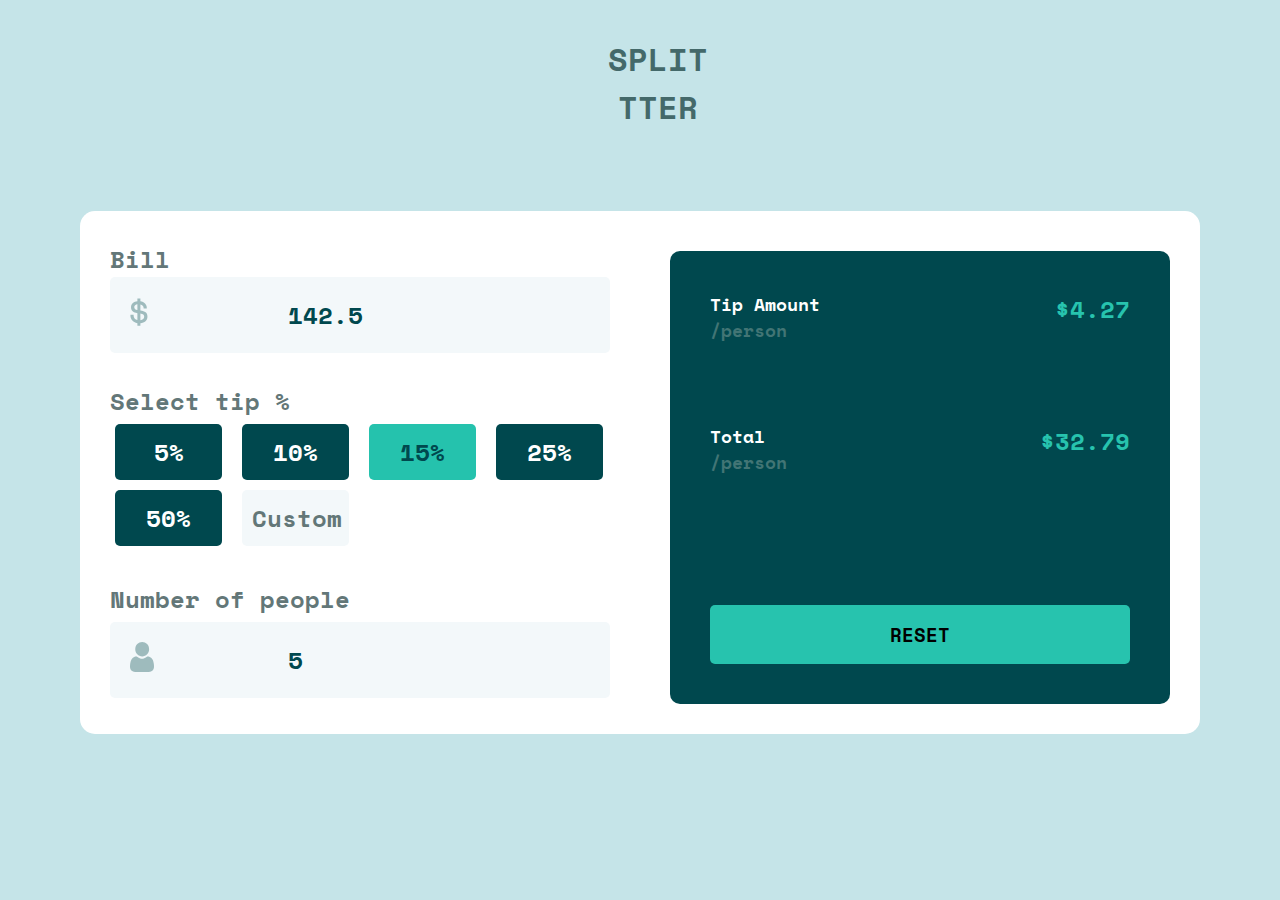
<file: index.html>
<!DOCTYPE html>
<html lang="en">
  <head>
    <meta charset="UTF-8" />
    <meta name="viewport" content="width=device-width, initial-scale=1.0" />
    <link rel="icon" href="images/favicon-32x32.png" />
    <link rel="preconnect" href="https://fonts.googleapis.com" />
    <link rel="preconnect" href="https://fonts.gstatic.com" crossorigin />
    <link
      href="https://fonts.googleapis.com/css2?family=Space+Mono:wght@700&display=swap"
      rel="stylesheet"
    />
    <link
      rel="stylesheet"
      href="https://fonts.googleapis.com/css2?family=Material+Symbols+Outlined:opsz,wght,FILL,GRAD@24,400,0,0"
    />
    <link rel="stylesheet" href="styles.css" />
    <script src="scrip.js"></script>

    <title>Tip calculator app</title>
  </head>
  <body>
    <div class="main-container">
      <header>SPLIT<br />TTER</header>
      <div class="sub-container">
        <div class="bill-container">
          <div class="bill">
            <h2>Bill</h2>
          <fieldset class="dollar-unit">
           <img src="images/icon-dollar.svg" alt="dollar-sign" />
              <input value="142.5"></input>
            </fieldset>
          </div>
          <div class="select">
            <h2>Select tip %</h2>
            <button class="btn_5" type="button" data-percent="5" onclick="percentage += 0.05;
            console.log(`the percentage: ${percentage}`)">5%</button>
            <button class="btn_10" type="button" data-percent="10">10%</button>
            <button class="btn_15" type="button" data-percent="15">15%</button>
            <button class="btn_25" type="button" data-percent="25">25%</button>
            <button class="btn_50" type="button" data-percent="50">50%</button>
            <button class="custom" type="button" data-percent="custom" onclick="percentage = 0;
            console.log(`custom reset`);
            console.log(`custom: ${percentage}`)">Custom</button>
          </div>
          <div class="people">
            <h2>Number of people</h2>
            <fieldset class="dollar-unit">
              <img src="images/icon-person.svg" alt="person-icon" />
              <input value="5"></input>
            </fieldset>
          </div>
        </div>
        <div class="tip-container">
          <div class="tip-amount">
            <h2>Tip Amount <br /><span>/person</span></h2>
            <p>$4.27</p>
          </div>
          <div class="total">
            <h2>Total <br /><span>/person</span></h2>
            <p>$32.79</p>
          </div>
          <div class="reset_btn">
            <button type="button">RESET</button>
          </div>
        </div>
      </div>
    </div>
  </body>
</html>
</file>
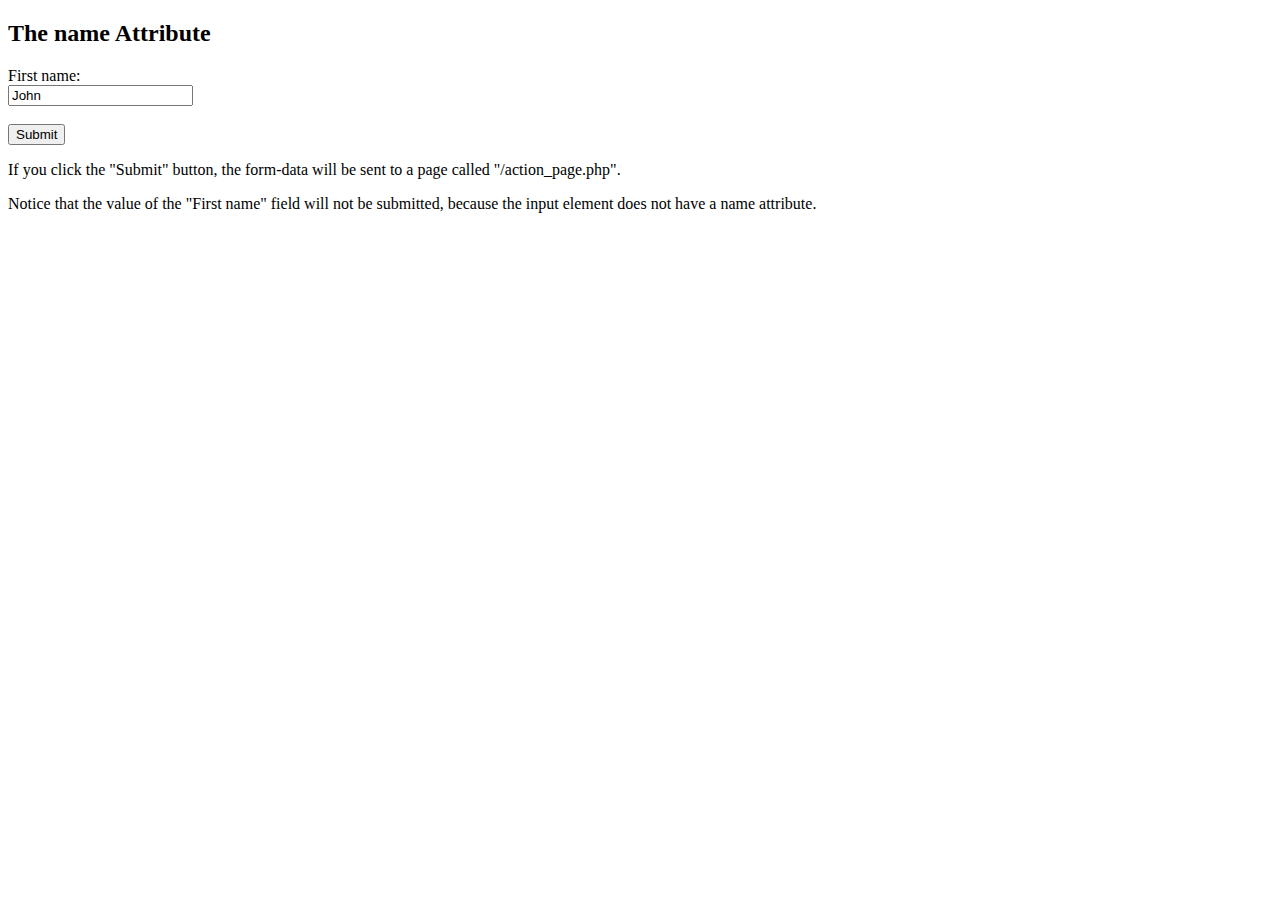
<file: simple-web-app/index.html>
<!DOCTYPE html>
<html lang="en">
  <head>
    <meta charset="UTF-8" />
    <meta name="viewport" content="width=device-width, initial-scale=1.0" />
    <title>Simple Form</title>
  </head>
  <body>
    <h2>The name Attribute</h2>

    <form action="/action_page.php">
      <label for="fname">First name:</label><br />
      <input type="text" id="fname" value="John" /><br /><br />
      <input type="submit" value="Submit" />
    </form>

    <p>
      If you click the "Submit" button, the form-data will be sent to a page
      called "/action_page.php".
    </p>

    <p>
      Notice that the value of the "First name" field will not be submitted,
      because the input element does not have a name attribute.
    </p>
  </body>
</html>
</file>
<file: styles.css>
/* font-family: "Space Mono", monospace; */
* {
  margin: 0;
  padding: 0;
  box-sizing: border-box;
  font-family: 'Space Mono', monospace;
}

body {
  background-color: #c5e4e8;
}

.main-container header {
  text-align: center;
  padding: 35px 0 0 35px;
  color: #44696a;
  font-weight: 700;
  font-size: xx-large;
}

.sub-container {
  background-color: white;
  border-radius: 15px;
}

.bill {
  padding: 30px;
}
.bill h2 {
  color: #637778;
}
.dollar-unit {
  display: flex;
  justify-content: space-between;
  border: none;
  background-color: #f3f8fa;
  padding: 20px;
  border-radius: 5px;
}

.dollar-unit img {
  height: 30px;
}

.dollar-unit input {
  color: #00484e;
  font-weight: 700;
  font-size: x-large;
  background-color: transparent;
  border: none;
}

.select {
  padding: 0 30px 0 30px;
}

.select h2 {
  color: #637778;
}

.select button {
  margin: 5px;
  border: none;
  padding: 20px;
  width: 140px;
  background-color: #00484e;
  color: white;
  border-radius: 5px;
  font-weight: 700;
  font-size: x-large;
}

.select .btn_15 {
  background-color: #25c2ad;
  color: #00484e;
}

.select .custom {
  background-color: #f3f8fa;
  color: #637778;
}

.people {
  padding: 30px;
}
.people h2 {
  color: #637778;
  margin-bottom: 5px;
}

.tip-container {
  background-color: #00484e;
  margin: 20px 30px 30px 30px;
  border-radius: 10px;
}

.tip-amount,
.total {
  padding: 20px;
  display: flex;
  justify-content: space-between;
}

.tip-amount h2,
.total h2 {
  color: white;
  font-size: large;
}

.tip-amount span,
.total span {
  color: #427575;
}

.tip-amount p,
.total p {
  color: #27c3ae;
  font-weight: 700;
  font-size: x-large;
}

.reset_btn button {
  /* margin: 20px; */
  padding: 15px;
  border: none;
  width: 100%;
  background-color: #27c3ae;
  font-weight: 700;
  font-size: larger;
}

@media only screen and (min-width: 425px) {
  .select button {
    margin: 5px;
    border: none;
    padding: 20px;
    width: 165px;
    background-color: #00484e;
    color: white;
    border-radius: 5px;
    font-weight: 700;
    font-size: x-large;
  }

  .reset_btn button {
    /* margin: 20px; */
    padding: 15px;
    border: none;
    /* width: 325px; */
    background-color: #27c3ae;
    font-weight: 700;
    font-size: larger;
    border-radius: 5px;
  }
}

@media only screen and (min-width: 768px) {
  .sub-container {
    display: grid;
    grid-template-columns: 1fr 1fr;
    margin: 30px;
  }

  .select button {
    margin: 5px;
    border: none;
    padding: 5px;
    width: 95px;
    background-color: #00484e;
    color: white;
    border-radius: 5px;
    font-weight: 700;
    font-size: x-large;
  }

  .tip-container {
    margin-top: 40px;
  }

  .tip-amount,
  .total {
    padding: 40px;
  }

  .reset_btn {
    margin-top: 90px;
  }
}

@media only screen and (min-width: 1024px) {
  .sub-container {
    margin: 80px;
  }

  .select button {
    margin: 5px;
    border: none;
    padding: 10px;
    width: 107px;
    background-color: #00484e;
    color: white;
    border-radius: 5px;
    font-weight: 700;
    font-size: x-large;
  }
  .reset_btn {
    margin-top: 50px;
    padding: 40px;
  }
}

@media only screen and (min-width: 1440px) {
  .sub-container {
    margin: 120px;
  }

  .select button {
    margin: 10px;
    border: none;
    padding: 20px;
    width: 190px;
    background-color: #00484e;
    color: white;
    border-radius: 5px;
    font-weight: 700;
    font-size: x-large;
  }

  .reset_btn button {
    /* width: 550px; */
    /* margin-left: 55px;
    margin-right: 55px; */
    margin-top: 50px;
  }

  .tip-amount,
  .total {
    margin-left: 30px;
    margin-right: 30px;
  }

  .tip-amount p,
  .total p {
    font-size: xx-large;
  }
}
</file>
